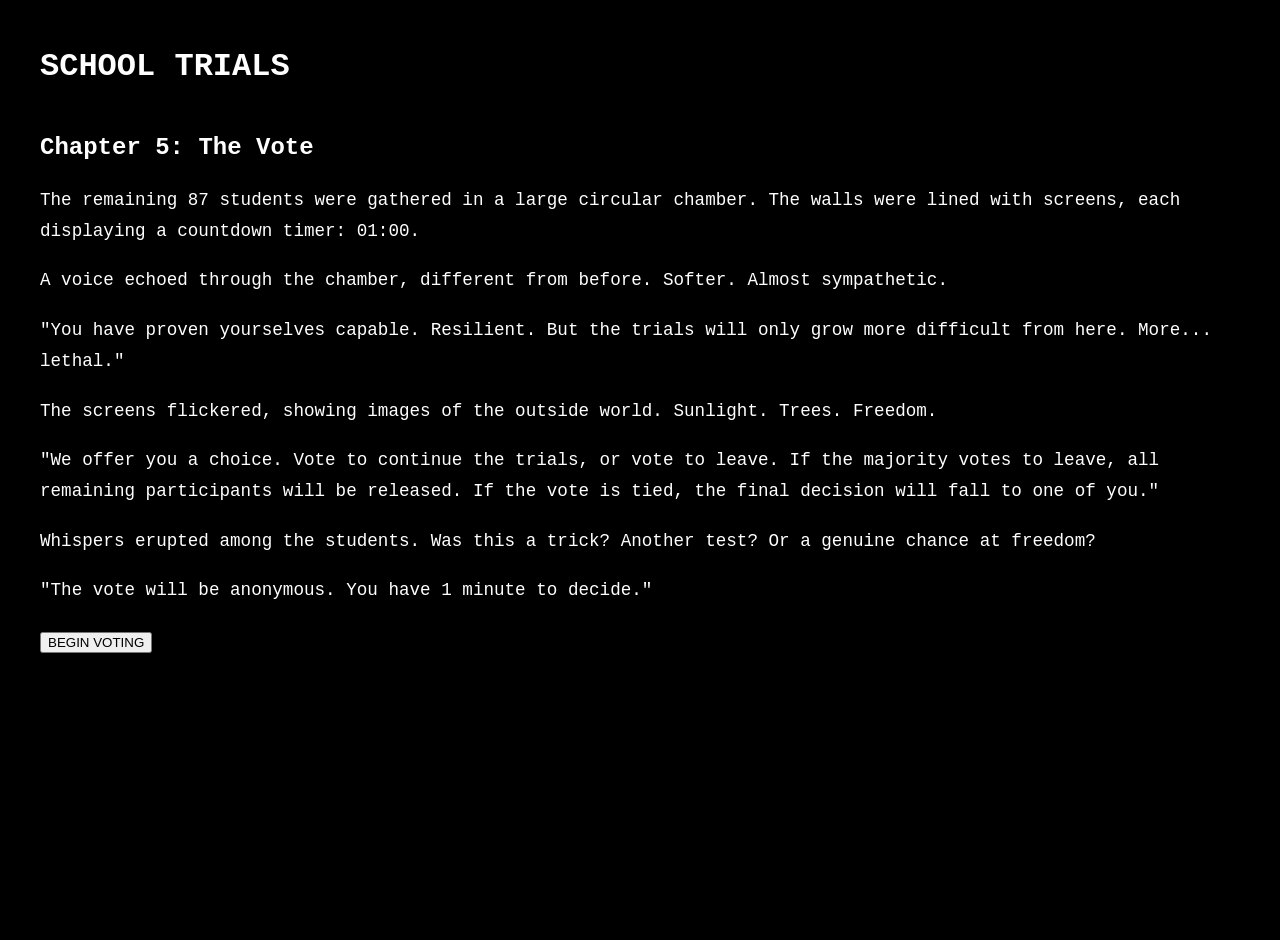
<file: chapterfive.html>
<!DOCTYPE html>
<html lang="en">
<head>
    <meta charset="UTF-8">
    <meta name="viewport" content="width=device-width, initial-scale=1.0">
    <title>School Trials - Chapter 5: The Vote</title>
    <link rel="stylesheet" href="styles.css">
    <style>
        .trial-container {
            max-width: 600px;
            margin: 0 auto;
            background-color: rgba(0, 0, 0, 0.7);
            padding: 20px;
            border-radius: 10px;
            box-shadow: 0 0 20px rgba(0, 128, 0, 0.5);
        }
        
        .vote-options {
            display: flex;
            justify-content: space-between;
            gap: 20px;
            margin-bottom: 30px;
        }
        
        .vote-option {
            flex: 1;
            padding: 20px;
            border-radius: 10px;
            text-align: center;
            cursor: pointer;
            transition: all 0.3s;
            border: 2px solid transparent;
        }
        
        .vote-option:hover {
            transform: translateY(-5px);
        }
        
        .vote-option.continue {
            background-color: rgba(34, 197, 94, 0.2);
        }
        
        .vote-option.continue:hover {
            background-color: rgba(34, 197, 94, 0.3);
        }
        
        .vote-option.leave {
            background-color: rgba(239, 68, 68, 0.2);
        }
        
        .vote-option.leave:hover {
            background-color: rgba(239, 68, 68, 0.3);
        }
        
        .vote-option.selected {
            border-color: white;
            box-shadow: 0 0 15px rgba(255, 255, 255, 0.3);
        }
        
        .vote-icon {
            font-size: 3rem;
            margin-bottom: 10px;
        }
        
        .vote-title {
            font-size: 1.2rem;
            font-weight: bold;
            margin-bottom: 10px;
        }
        
        .vote-description {
            font-size: 0.9rem;
            color: #ccc;
        }
        
        .vote-counts {
            display: flex;
            justify-content: space-between;
            margin-bottom: 15px;
        }
        
        .vote-count {
            display: flex;
            align-items: center;
            gap: 5px;
        }
        
        .vote-count-icon {
            width: 20px;
            height: 20px;
            border-radius: 50%;
            display: flex;
            align-items: center;
            justify-content: center;
            font-weight: bold;
        }
        
        .continue-icon {
            background-color: #22c55e;
            color: black;
        }
        
        .leave-icon {
            background-color: #ef4444;
            color: black;
        }
        
        .vote-visualization {
            height: 30px;
            background-color: #222;
            border-radius: 15px;
            overflow: hidden;
            margin-bottom: 20px;
            display: flex;
        }
        
        .vote-bar-continue {
            height: 100%;
            background-color: #22c55e;
            transition: width 0.5s;
        }
        
        .vote-bar-leave {
            height: 100%;
            background-color: #ef4444;
            transition: width 0.5s;
        }
        
        .timer {
            font-size: 1.5rem;
            text-align: right;
            margin-bottom: 10px;
            color: #22c55e;
        }
        
        .stats {
            display: flex;
            justify-content: space-between;
            margin-bottom: 15px;
        }
        
        .final-decision {
            display: none;
            position: fixed;
            top: 0;
            left: 0;
            right: 0;
            bottom: 0;
            background-color: rgba(0, 0, 0, 0.8);
            align-items: center;
            justify-content: center;
            z-index: 100;
        }
        
        .decision-box {
            background-color: #222;
            padding: 30px;
            border-radius: 10px;
            max-width: 500px;
            text-align: center;
        }
        
        .decision-title {
            font-size: 1.5rem;
            margin-bottom: 20px;
        }
        
        .decision-text {
            margin-bottom: 30px;
            color: #ccc;
        }
        
        .decision-buttons {
            display: flex;
            justify-content: center;
            gap: 20px;
        }
        
        .decision-btn {
            padding: 10px 20px;
            border-radius: 5px;
            cursor: pointer;
            font-weight: bold;
            border: none;
        }
        
        .continue-btn {
            background-color: #22c55e;
            color: black;
        }
        
        .leave-btn {
            background-color: #ef4444;
            color: black;
        }

        .vote-activity {
            position: absolute;
            top: 10px;
            right: 10px;
            background-color: rgba(0, 0, 0, 0.7);
            padding: 5px 10px;
            border-radius: 15px;
            font-size: 0.8rem;
            color: #aaa;
            animation: fadeOut 1.5s forwards;
            animation-delay: 1.5s;
        }

        @keyframes fadeOut {
            from { opacity: 1; }
            to { opacity: 0; }
        }

        .vote-activity-container {
            position: relative;
            height: 0;
        }
        
        .vote-activity-list {
            max-height: 150px;
            overflow-y: auto;
            margin-top: 10px;
            padding: 5px;
            background-color: rgba(0, 0, 0, 0.3);
            border-radius: 5px;
            font-size: 0.8rem;
        }
        
        .vote-activity-item {
            padding: 3px 0;
            border-bottom: 1px solid rgba(255, 255, 255, 0.1);
        }
        
        .vote-activity-item:last-child {
            border-bottom: none;
        }
        
        .continue-vote {
            color: #22c55e;
        }
        
        .leave-vote {
            color: #ef4444;
        }
    </style>
</head>
<body>
    <div class="container">
        <header>
            <h1>SCHOOL TRIALS</h1>
        </header>
        
        <main>
            <section id="story" class="story-section">
                <h2>Chapter 5: The Vote</h2>
                <div class="story-text">
                    <p>The remaining 87 students were gathered in a large circular chamber. The walls were lined with screens, each displaying a countdown timer: 01:00.</p>
                    <p>A voice echoed through the chamber, different from before. Softer. Almost sympathetic.</p>
                    <p>"You have proven yourselves capable. Resilient. But the trials will only grow more difficult from here. More... lethal."</p>
                    <p>The screens flickered, showing images of the outside world. Sunlight. Trees. Freedom.</p>
                    <p>"We offer you a choice. Vote to continue the trials, or vote to leave. If the majority votes to leave, all remaining participants will be released. If the vote is tied, the final decision will fall to one of you."</p>
                    <p>Whispers erupted among the students. Was this a trick? Another test? Or a genuine chance at freedom?</p>
                    <p>"The vote will be anonymous. You have 1 minute to decide."</p>
                </div>
                <button id="start-trial" class="action-button">BEGIN VOTING</button>
            </section>
            
            <section id="trial" class="trial-section hidden">
                <h2>THE VOTE</h2>
                <p class="instructions">The fate of all remaining students rests on this decision. Will you continue the trials or choose freedom?</p>
                
                <div class="trial-container">
                    <div class="stats">
                        <div class="vote-counts">
                            <div class="vote-count">
                                <div class="vote-count-icon continue-icon">✓</div>
                                <span id="continue-count">0</span>
                            </div>
                            <div class="vote-count">
                                <div class="vote-count-icon leave-icon">✗</div>
                                <span id="leave-count">0</span>
                            </div>
                        </div>
                        <span id="timer" class="timer">01:00</span>
                    </div>
                    
                    <div class="vote-options">
                        <div id="continue-option" class="vote-option continue">
                            <div class="vote-icon">✓</div>
                            <div class="vote-title">Continue Trials</div>
                            <div class="vote-description">Press forward with the trials to discover what lies at the end.</div>
                        </div>
                        
                        <div id="leave-option" class="vote-option leave">
                            <div class="vote-icon">✗</div>
                            <div class="vote-title">Leave Now</div>
                            <div class="vote-description">End the trials and return to the outside world.</div>
                        </div>
                    </div>
                    
                    <div id="vote-message" class="vote-message"></div>
                    
                    <div class="vote-visualization">
                        <div id="vote-bar-continue" class="vote-bar-continue" style="width: 0%"></div>
                        <div id="vote-bar-leave" class="vote-bar-leave" style="width: 0%"></div>
                    </div>
                    
                    <div class="stats">
                        <span>Votes Cast</span>
                        <span id="votes-cast">0/87</span>
                    </div>

                    <div id="vote-activity-container" class="vote-activity-container"></div>
                    
                    <div class="vote-activity-list" id="vote-activity-list">
                        <div class="vote-activity-item">Voting has begun...</div>
                    </div>
                </div>
            </section>
            
            <section id="results" class="results-section hidden">
                <h2>VOTE COMPLETE</h2>
                <p id="decision-text" class="decision-text">Decision: CONTINUE THE TRIALS</p>
                <p id="outcome-text">The trials will continue. The path to victory narrows further.</p>
                <button id="continue-btn" class="action-button">CONTINUE TO CHAPTER 6</button>
            </section>
            
            <div id="final-decision" class="final-decision">
                <div class="decision-box">
                    <h3 class="decision-title">The Vote Is Tied</h3>
                    <p class="decision-text">The vote is exactly tied. As a key participant, you must make the final decision for everyone.</p>
                    <div class="decision-buttons">
                        <button id="final-continue" class="decision-btn continue-btn">Continue Trials</button>
                        <button id="final-leave" class="decision-btn leave-btn">Leave Now</button>
                    </div>
                </div>
            </div>
        </main>
    </div>
    
    <script>
        let continueVotes = 0;
        let leaveVotes = 0;
        let playerVoted = false;
        let playerVote = null;
        let timeLeft = 60; // 1 minute in seconds
        let timerInterval;
        let votingComplete = false;
        let totalVoters = 87;
        let voteHistory = [];
        let voteActivityTimeout = null;
        
        // Student names for vote activity
        const studentNames = [
            "Aiko", "Takashi", "Yumi", "Haruki", "Mei", "Kaito", "Sakura", "Riku", 
            "Hina", "Yuki", "Sora", "Ren", "Akira", "Yui", "Haruto", "Misaki", 
            "Kazuki", "Nanami", "Sota", "Ayaka", "Daiki", "Rina", "Kenta", "Momoka",
            "Hayato", "Yuna", "Ryota", "Aoi", "Hiroki", "Koharu", "Tsubasa", "Mio",
            "Yamato", "Hinata", "Ryusei", "Yuka", "Koki", "Miyu", "Shota", "Nana",
            "Keita", "Shiori", "Yusuke", "Ayumi", "Naoki", "Hana", "Tatsuya", "Risa",
            "Kosuke", "Miku", "Daisuke", "Aya", "Takumi", "Natsuki", "Shun", "Kana",
            "Yuya", "Reina", "Kazuya", "Mayu", "Kouki", "Akane", "Tomoya", "Sayaka",
            "Ryosuke", "Haruna", "Shohei", "Mizuki", "Kenta", "Eri", "Naoto", "Moe",
            "Takuya", "Ayano", "Yuto", "Chihiro", "Wataru", "Rika", "Kenji", "Asuka",
            "Masaki", "Yui", "Kota", "Miki", "Yuuki", "Nozomi"
        ];
        
        // DOM elements
        const storySection = document.getElementById('story');
        const trialSection = document.getElementById('trial');
        const resultsSection = document.getElementById('results');
        const startTrialBtn = document.getElementById('start-trial');
        const continueOption = document.getElementById('continue-option');
        const leaveOption = document.getElementById('leave-option');
        const continueCount = document.getElementById('continue-count');
        const leaveCount = document.getElementById('leave-count');
        const voteBarContinue = document.getElementById('vote-bar-continue');
        const voteBarLeave = document.getElementById('vote-bar-leave');
        const votesCast = document.getElementById('votes-cast');
        const timerElement = document.getElementById('timer');
        const voteMessage = document.getElementById('vote-message');
        const finalDecision = document.getElementById('final-decision');
        const finalContinue = document.getElementById('final-continue');
        const finalLeave = document.getElementById('final-leave');
        const decisionText = document.getElementById('decision-text');
        const outcomeText = document.getElementById('outcome-text');
        const continueBtn = document.getElementById('continue-btn');
        const voteActivityContainer = document.getElementById('vote-activity-container');
        const voteActivityList = document.getElementById('vote-activity-list');
        
        // Start voting
        startTrialBtn.addEventListener('click', function() {
            storySection.classList.add('hidden');
            trialSection.classList.remove('hidden');
            startVoting();
        });
        
        // Start voting
        function startVoting() {
            // Generate random voting pattern
            generateVoteHistory();
            
            // Set up vote options
            continueOption.addEventListener('click', () => castVote('continue'));
            leaveOption.addEventListener('click', () => castVote('leave'));
            
            // Start timer
            timerInterval = setInterval(function() {
                timeLeft--;
                updateTimer();
                
                // Process scheduled votes
                processScheduledVotes();
                
                if (timeLeft <= 0) {
                    clearInterval(timerInterval);
                    finishVoting();
                }
            }, 1000);
            
            // Set up final decision buttons
            finalContinue.addEventListener('click', () => makeDecision('continue'));
            finalLeave.addEventListener('click', () => makeDecision('leave'));
        }
        
        // Generate vote history
        function generateVoteHistory() {
            voteHistory = [];
            const remainingVoters = totalVoters - 1; // Excluding player
            
            // Determine if we'll have a tie
            const willHaveTie = Math.random() > 0.5;
            
            let continueVotersCount, leaveVotersCount;
            
            if (willHaveTie) {
                // If we'll have a tie, make sure the votes are equal
                if (remainingVoters % 2 === 0) {
                    continueVotersCount = remainingVoters / 2;
                    leaveVotersCount = remainingVoters / 2;
                } else {
                    continueVotersCount = Math.floor(remainingVoters / 2);
                    leaveVotersCount = Math.ceil(remainingVoters / 2);
                }
            } else {
                // If no tie, create a clear winner
                const continuePercentage = Math.random() * 0.4 + 0.3; // Between 30% and 70%
                continueVotersCount = Math.floor(remainingVoters * continuePercentage);
                leaveVotersCount = remainingVoters - continueVotersCount;
            }
            
            // Create vote events spread throughout the time - much faster now
            // Distribute votes across the 60 seconds
            const usedTimePoints = new Set();
            
            // Helper function to get a random time point that hasn't been used
            function getRandomTimePoint() {
                let timePoint;
                do {
                    timePoint = Math.floor(Math.random() * 55) + 2; // Between 2s and 57s
                } while (usedTimePoints.has(timePoint));
                usedTimePoints.add(timePoint);
                return timePoint;
            }
            
            // Create batches of votes to make it more dynamic
            const batchSize = 3; // Number of votes per second
            const numBatches = Math.ceil((continueVotersCount + leaveVotersCount) / batchSize);
            
            let continueVotersLeft = continueVotersCount;
            let leaveVotersLeft = leaveVotersCount;
            
            for (let i = 0; i < numBatches; i++) {
                const timePoint = getRandomTimePoint();
                
                // Determine how many votes in this batch
                const batchVotes = Math.min(batchSize, continueVotersLeft + leaveVotersLeft);
                
                for (let j = 0; j < batchVotes; j++) {
                    // Determine if this vote is continue or leave
                    let vote;
                    if (continueVotersLeft === 0) {
                        vote = 'leave';
                        leaveVotersLeft--;
                    } else if (leaveVotersLeft === 0) {
                        vote = 'continue';
                        continueVotersLeft--;
                    } else {
                        // Randomly choose based on remaining proportions
                        const continueProb = continueVotersLeft / (continueVotersLeft + leaveVotersLeft);
                        vote = Math.random() < continueProb ? 'continue' : 'leave';
                        
                        if (vote === 'continue') {
                            continueVotersLeft--;
                        } else {
                            leaveVotersLeft--;
                        }
                    }
                    
                    // Add a small delay within the same second for each vote in the batch
                    const microDelay = j * 0.2; // Small fraction of a second
                    
                    voteHistory.push({
                        time: timePoint + microDelay,
                        vote: vote,
                        student: studentNames[Math.floor(Math.random() * studentNames.length)]
                    });
                }
            }
            
            // Sort by time
            voteHistory.sort((a, b) => a.time - b.time);
        }
        
        // Process scheduled votes
        function processScheduledVotes() {
            const currentTime = 60 - timeLeft;
            
            // Get votes that should happen at this time
            // We use a small tolerance to account for floating point time values
            const currentVotes = voteHistory.filter(v => {
                return v.time >= currentTime - 0.2 && v.time < currentTime + 0.8;
            });
            
            if (currentVotes.length > 0) {
                currentVotes.forEach(vote => {
                    if (vote.vote === 'continue') {
                        continueVotes++;
                    } else {
                        leaveVotes++;
                    }
                    
                    // Show vote activity
                    showVoteActivity(vote.student, vote.vote);
                    
                    updateVoteCounts();
                });
            }
        }
        
        // Show vote activity
        function showVoteActivity(student, vote) {
            // Add to floating notifications
            const voteActivity = document.createElement('div');
            voteActivity.className = 'vote-activity';
            voteActivity.textContent = `${student} voted to ${vote === 'continue' ? 'continue' : 'leave'}`;
            voteActivityContainer.appendChild(voteActivity);
            
            // Remove after animation completes
            setTimeout(() => {
                voteActivity.remove();
            }, 3000);
            
            // Add to activity list
            const voteItem = document.createElement('div');
            voteItem.className = `vote-activity-item ${vote}-vote`;
            voteItem.textContent = `${student} voted to ${vote === 'continue' ? 'continue' : 'leave'}`;
            voteActivityList.appendChild(voteItem);
            
            // Scroll to bottom
            voteActivityList.scrollTop = voteActivityList.scrollHeight;
            
            // Keep only the last 20 items
            while (voteActivityList.children.length > 20) {
                voteActivityList.removeChild(voteActivityList.firstChild);
            }
        }
        
        // Cast vote
        function castVote(vote) {
            if (playerVoted || votingComplete) return;
            
            playerVoted = true;
            playerVote = vote;
            
            if (vote === 'continue') {
                continueOption.classList.add('selected');
                continueVotes++;
            } else {
                leaveOption.classList.add('selected');
                leaveVotes++;
            }
            
            updateVoteCounts();
            voteMessage.textContent = 'Your vote has been cast. Waiting for others to finish voting...';
            voteMessage.style.color = '#22c55e';
            
            // Show your vote activity
            showVoteActivity('You', vote);
            
            // If time is almost up, finish voting
            if (timeLeft < 5) {
                finishVoting();
            }
        }
        
        // Update vote counts
        function updateVoteCounts() {
            continueCount.textContent = continueVotes;
            leaveCount.textContent = leaveVotes;
            
            const totalVotes = continueVotes + leaveVotes;
            votesCast.textContent = `${totalVotes}/${totalVoters}`;
            
            // Update visualization
            const continuePercentage = (continueVotes / totalVoters) * 100;
            const leavePercentage = (leaveVotes / totalVoters) * 100;
            
            voteBarContinue.style.width = `${continuePercentage}%`;
            voteBarLeave.style.width = `${leavePercentage}%`;
        }
        
        // Format time as MM:SS
        function formatTime(seconds) {
            const minutes = Math.floor(seconds / 60);
            const secs = seconds % 60;
            return `${minutes.toString().padStart(2, '0')}:${secs.toString().padStart(2, '0')}`;
        }
        
        // Update timer
        function updateTimer() {
            timerElement.textContent = formatTime(timeLeft);
            
            // Change color when time is running low
            if (timeLeft <= 10) {
                timerElement.style.color = '#ef4444';
            } else {
                timerElement.style.color = '#22c55e';
            }
        }
        
        // Finish voting
        function finishVoting() {
            votingComplete = true;
            clearInterval(timerInterval);
            
            // Check if tied
            if (continueVotes === leaveVotes) {
                // Show final decision dialog
                finalDecision.style.display = 'flex';
            } else if (!playerVoted) {
                // If player hasn't voted, force them to vote
                finalDecision.querySelector('.decision-title').textContent = "Time's Up";
                finalDecision.querySelector('.decision-text').textContent = 
                    "You haven't cast your vote yet. As time has run out, your decision will determine the outcome.";
                finalDecision.style.display = 'flex';
            } else {
                // Determine outcome
                const finalDecision = continueVotes > leaveVotes ? 'continue' : 'leave';
                showResults(finalDecision);
            }
        }
        
        // Make final decision
        function makeDecision(decision) {
            finalDecision.style.display = 'none';
            showResults(decision);
        }
        
        // Show results
        function showResults(decision) {
            trialSection.classList.add('hidden');
            resultsSection.classList.remove('hidden');
            
            if (decision === 'continue') {
                decisionText.textContent = 'Decision: CONTINUE THE TRIALS';
                outcomeText.textContent = 'The trials will continue. The path to victory narrows further.';
                continueBtn.textContent = 'CONTINUE TO CHAPTER 6';
                continueBtn.onclick = function() {
                    window.location.href = 'chaptersix.html';
                };
            } else {
                decisionText.textContent = 'Decision: LEAVE THE FACILITY';
                outcomeText.textContent = "You've chosen to leave. But will the organizers honor their promise?";
                continueBtn.textContent = 'PROCEED TO ENDING';
                continueBtn.onclick = function() {
                    window.location.href = 'specialfailure.html';
                };
            }
        }

        // For testing/demo purposes - speed up the timer even more
        document.addEventListener('keydown', function(e) {
            if (e.key === 'f' && e.ctrlKey) {
                timeLeft = Math.min(timeLeft, 5);
                updateTimer();
            }
        });
    </script>
</body>
</html>
</file>
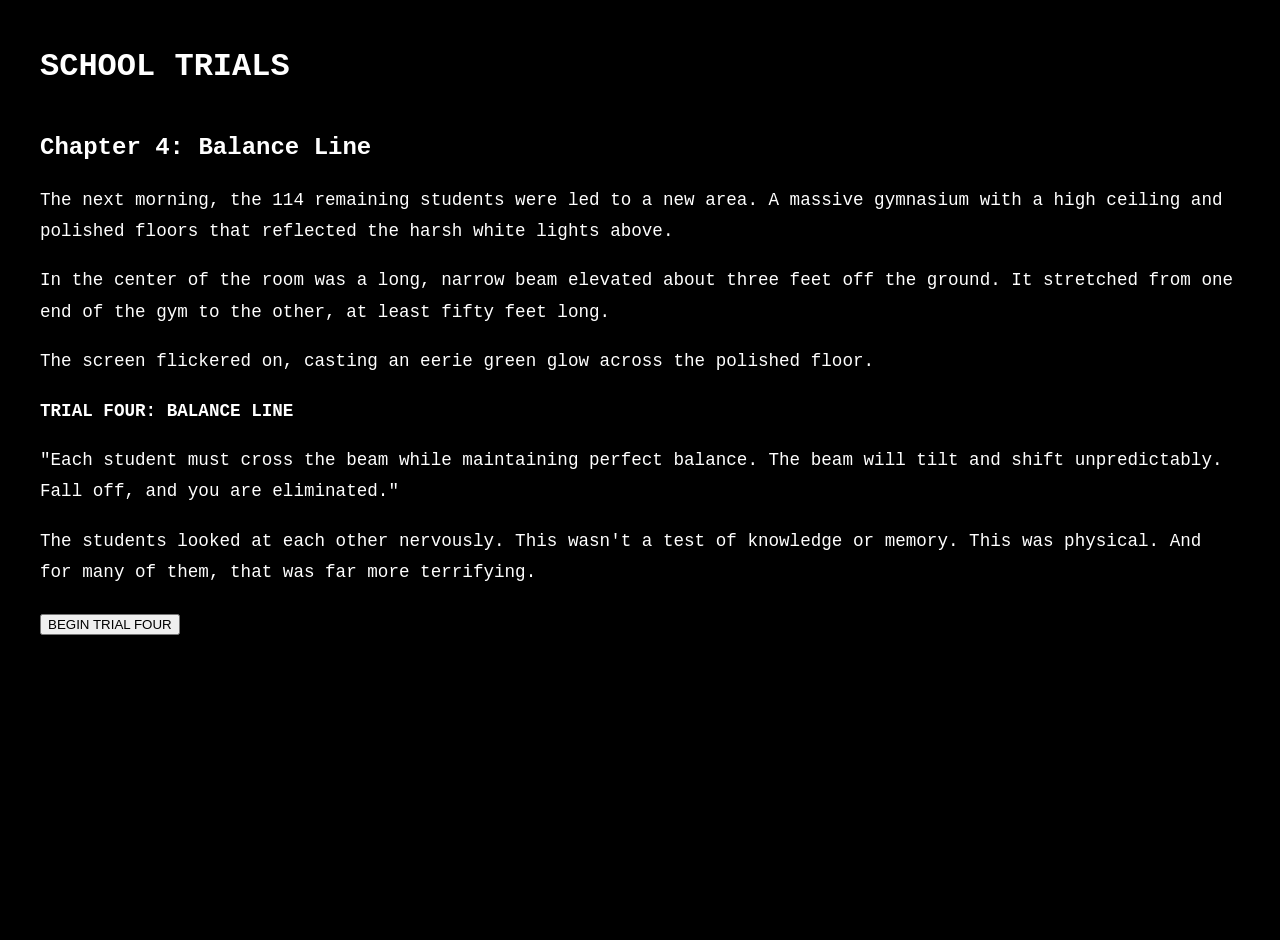
<file: chapterfour.html>
<!DOCTYPE html>
<html lang="en">
<head>
    <meta charset="UTF-8">
    <meta name="viewport" content="width=device-width, initial-scale=1.0">
    <title>School Trials - Chapter 4: Balance Line</title>
    <link rel="stylesheet" href="styles.css">
    <style>
        .trial-container {
            max-width: 600px;
            margin: 0 auto;
            background-color: rgba(0, 0, 0, 0.7);
            padding: 20px;
            border-radius: 10px;
            box-shadow: 0 0 20px rgba(0, 128, 0, 0.5);
        }
        
        .balance-game {
            height: 300px;
            background-color: #111;
            border-radius: 10px;
            margin-bottom: 20px;
            position: relative;
            overflow: hidden;
            border: 1px solid #22c55e;
        }
        
        .balance-beam {
            position: absolute;
            left: 0;
            right: 0;
            height: 10px;
            background-color: #555;
            top: 60%;
            transform-origin: center;
            transition: transform 0.3s;
        }
        
        .player {
            position: absolute;
            width: 30px;
            height: 50px;
            bottom: calc(40% + 10px);
            left: calc(50% - 15px);
            transition: left 0.3s, transform 0.3s;
        }
        
        .player-body {
            width: 100%;
            height: 70%;
            background-color: #22c55e;
            border-radius: 50% 50% 0 0;
            position: relative;
        }
        
        .player-head {
            width: 20px;
            height: 20px;
            background-color: #ddd;
            border-radius: 50%;
            position: absolute;
            top: -15px;
            left: 5px;
        }
        
        .player-arms {
            width: 40px;
            height: 5px;
            background-color: #22c55e;
            position: absolute;
            top: 10px;
            left: -5px;
        }
        
        .progress-bar {
            height: 8px;
            background-color: #333;
            border-radius: 4px;
            overflow: hidden;
            margin-top: 5px;
        }
        
        .progress-fill {
            height: 100%;
            background-color: #22c55e;
            width: 0%;
            transition: width 0.5s;
        }
        
        .balance-meter {
            margin-bottom: 15px;
        }
        
        .controls {
            display: flex;
            justify-content: center;
            gap: 20px;
            margin-bottom: 15px;
        }
        
        .control-btn {
            width: 60px;
            height: 60px;
            background-color: #333;
            border: none;
            border-radius: 50%;
            color: white;
            font-size: 24px;
            cursor: pointer;
            display: flex;
            align-items: center;
            justify-content: center;
        }
        
        .control-btn:hover {
            background-color: #444;
        }
        
        .control-btn:active {
            background-color: #22c55e;
        }
        
        .timer {
            font-size: 1.5rem;
            text-align: right;
            margin-bottom: 10px;
            color: #22c55e;
        }
        
        .stats {
            display: flex;
            justify-content: space-between;
            margin-bottom: 15px;
        }
        
        .instructions {
            text-align: center;
            margin-top: 15px;
            color: #aaa;
            font-size: 0.9rem;
        }
    </style>
</head>
<body>
    <div class="container">
        <header>
            <h1>SCHOOL TRIALS</h1>
        </header>
        
        <main>
            <section id="story" class="story-section">
                <h2>Chapter 4: Balance Line</h2>
                <div class="story-text">
                    <p>The next morning, the 114 remaining students were led to a new area. A massive gymnasium with a high ceiling and polished floors that reflected the harsh white lights above.</p>
                    <p>In the center of the room was a long, narrow beam elevated about three feet off the ground. It stretched from one end of the gym to the other, at least fifty feet long.</p>
                    <p>The screen flickered on, casting an eerie green glow across the polished floor.</p>
                    <p><strong>TRIAL FOUR: BALANCE LINE</strong></p>
                    <p>"Each student must cross the beam while maintaining perfect balance. The beam will tilt and shift unpredictably. Fall off, and you are eliminated."</p>
                    <p>The students looked at each other nervously. This wasn't a test of knowledge or memory. This was physical. And for many of them, that was far more terrifying.</p>
                </div>
                <button id="start-trial" class="action-button">BEGIN TRIAL FOUR</button>
            </section>
            
            <section id="trial" class="trial-section hidden">
                <h2>TRIAL FOUR: BALANCE LINE</h2>
                <p class="instructions">Cross the balance beam without falling off. Use the arrow keys to maintain your balance as the beam shifts unpredictably.</p>
                
                <div class="trial-container">
                    <div class="stats">
                        <span id="progress-text">Progress: 0%</span>
                        <span id="timer" class="timer">60</span>
                    </div>
                    
                    <div class="balance-meter">
                        <div class="stats">
                            <span>Balance</span>
                            <span id="balance-percentage">50%</span>
                        </div>
                        <div class="progress-bar">
                            <div id="balance-fill" class="progress-fill" style="width: 50%"></div>
                        </div>
                    </div>
                    
                    <div class="balance-game">
                        <div id="balance-beam" class="balance-beam"></div>
                        <div id="player" class="player">
                            <div class="player-body">
                                <div class="player-head"></div>
                                <div class="player-arms"></div>
                            </div>
                        </div>
                    </div>
                    
                    <div class="controls">
                        <button id="left-btn" class="control-btn">←</button>
                        <button id="right-btn" class="control-btn">→</button>
                    </div>
                    
                    <div class="progress">
                        <div class="stats">
                            <span>Progress</span>
                            <span id="progress-counter">0%</span>
                        </div>
                        <div class="progress-bar">
                            <div id="progress-fill" class="progress-fill"></div>
                        </div>
                    </div>
                    
                    <p class="instructions">Use the left and right arrow keys (or buttons) to maintain your balance.</p>
                </div>
            </section>
            
            <section id="results" class="results-section hidden">
                <h2>TRIAL COMPLETE</h2>
                <p class="survivors-count">87 Remain</p>
                <p>From 114 to 87. The trials grow more challenging.</p>
                <button id="continue-btn" class="action-button">CONTINUE TO CHAPTER 5</button>
            </section>
            
            <section id="game-over" class="game-over-section hidden">
                <h2>YOU FELL</h2>
                <p>You lost your balance and fell from the beam.</p>
                <button onclick="window.location.href='failure.html'" class="action-button">CONTINUE</button>
            </section>
        </main>
    </div>
    
    <script>
        let position = 50; // Player position (0-100)
        let balance = 50; // Balance level (0-100)
        let progress = 0; // Progress across beam (0-100)
        let beamTilt = 0; // Current tilt of the beam (-10 to 10)
        let timeLeft = 60; // 60 seconds to complete
        let difficulty = 1; // Increases as you progress
        let gameOver = false;
        let gameInterval;
        let timerInterval;
        
        // DOM elements
        const storySection = document.getElementById('story');
        const trialSection = document.getElementById('trial');
        const resultsSection = document.getElementById('results');
        const gameOverSection = document.getElementById('game-over');
        const startTrialBtn = document.getElementById('start-trial');
        const balanceBeam = document.getElementById('balance-beam');
        const player = document.getElementById('player');
        const balanceFill = document.getElementById('balance-fill');
        const balancePercentage = document.getElementById('balance-percentage');
        const progressFill = document.getElementById('progress-fill');
        const progressCounter = document.getElementById('progress-counter');
        const progressText = document.getElementById('progress-text');
        const timerElement = document.getElementById('timer');
        const leftBtn = document.getElementById('left-btn');
        const rightBtn = document.getElementById('right-btn');
        const continueBtn = document.getElementById('continue-btn');
        
        // Start trial
        startTrialBtn.addEventListener('click', function() {
            storySection.classList.add('hidden');
            trialSection.classList.remove('hidden');
            startGame();
        });
        
        // Start game
        function startGame() {
            // Set up keyboard controls
            document.addEventListener('keydown', handleKeyDown);
            
            // Set up button controls
            leftBtn.addEventListener('mousedown', () => movePlayer('left'));
            rightBtn.addEventListener('mousedown', () => movePlayer('right'));
            
            // Start game loop
            gameInterval = setInterval(updateGame, 100);
            
            // Start timer
            timerInterval = setInterval(function() {
                timeLeft--;
                timerElement.textContent = timeLeft;
                
                if (timeLeft <= 0) {
                    clearInterval(timerInterval);
                    endGame(false);
                }
                
                // Change color when time is running low
                if (timeLeft <= 10) {
                    timerElement.style.color = '#ef4444';
                } else {
                    timerElement.style.color = '#22c55e';
                }
            }, 1000);
        }
        
        // Handle key press
        function handleKeyDown(e) {
            if (gameOver) return;
            
            if (e.key === 'ArrowLeft') {
                movePlayer('left');
            } else if (e.key === 'ArrowRight') {
                movePlayer('right');
            }
        }
        
        // Move player
        function movePlayer(direction) {
            if (gameOver) return;
            
            if (direction === 'left') {
                position = Math.max(0, position - 3);
            } else if (direction === 'right') {
                position = Math.min(100, position + 3);
            }
            
            updatePlayerPosition();
        }
        
        // Update player position
        function updatePlayerPosition() {
            player.style.left = `calc(${position}% - 15px)`;
        }
        
        // Update game state
        function updateGame() {
            if (gameOver) return;
            
            // Random beam tilt changes
            const tiltChange = (Math.random() - 0.5) * difficulty;
            beamTilt = Math.max(-10, Math.min(10, beamTilt + tiltChange));
            balanceBeam.style.transform = `rotate(${beamTilt}deg)`;
            
            // Calculate balance based on position and beam tilt
            const idealPosition = 50 - beamTilt * 2; // The "sweet spot" changes with beam tilt
            const positionDiff = Math.abs(position - idealPosition);
            balance = Math.max(0, 100 - positionDiff * 2);
            
            // Update balance display
            balanceFill.style.width = `${balance}%`;
            balancePercentage.textContent = `${Math.floor(balance)}%`;
            
            // Change balance color based on value
            if (balance <= 30) {
                balanceFill.style.backgroundColor = '#ef4444';
            } else if (balance <= 60) {
                balanceFill.style.backgroundColor = '#eab308';
            } else {
                balanceFill.style.backgroundColor = '#22c55e';
            }
            
            // Update player rotation to match beam
            player.style.transform = `rotate(${beamTilt}deg)`;
            
            // Progress increases if balance is good
            if (balance > 60) {
                progress = Math.min(100, progress + 0.5);
                updateProgress();
            }
            
            // Fall if balance is too low
            if (balance < 20) {
                endGame(false);
            }
            
            // Increase difficulty as you progress
            if (progress > 25 && difficulty < 1.5) difficulty = 1.5;
            if (progress > 50 && difficulty < 2) difficulty = 2;
            if (progress > 75 && difficulty < 2.5) difficulty = 2.5;
            
            // Win if you reach the end
            if (progress >= 100) {
                endGame(true);
            }
        }
        
        // Update progress display
        function updateProgress() {
            progressFill.style.width = `${progress}%`;
            progressCounter.textContent = `${Math.floor(progress)}%`;
            progressText.textContent = `Progress: ${Math.floor(progress)}%`;
        }
        
        // End game
        function endGame(success) {
            gameOver = true;
            clearInterval(gameInterval);
            clearInterval(timerInterval);
            document.removeEventListener('keydown', handleKeyDown);
            
            setTimeout(function() {
                trialSection.classList.add('hidden');
                
                if (success) {
                    resultsSection.classList.remove('hidden');
                } else {
                    gameOverSection.classList.remove('hidden');
                }
            }, 1000);
        }
        
        // Continue to next chapter
        continueBtn.addEventListener('click', function() {
            window.location.href = 'chapterfive.html';
        });
    </script>
</body>
</html>
</file>
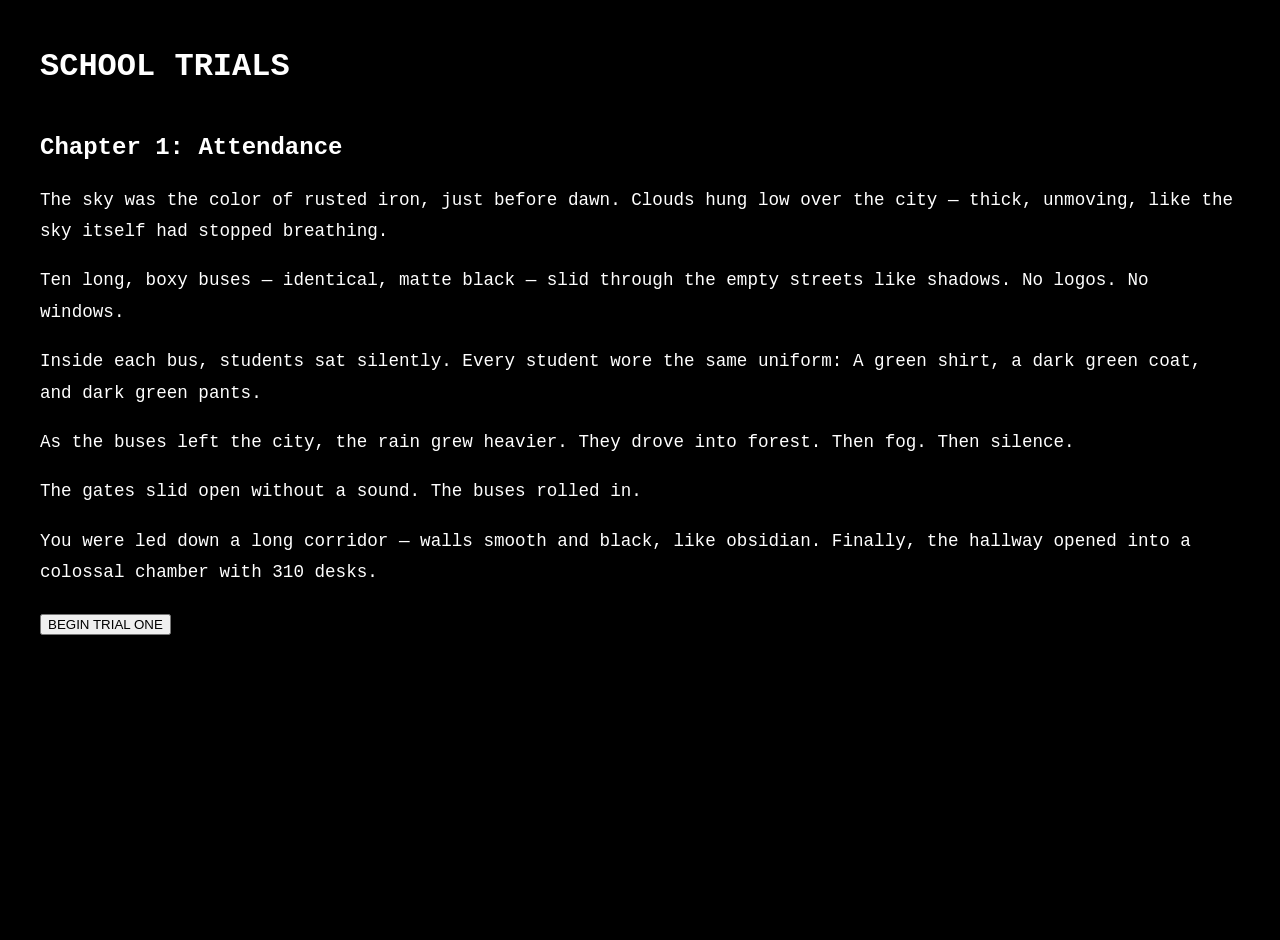
<file: chapterone.html>
<!DOCTYPE html>
<html lang="en">
<head>
    <meta charset="UTF-8">
    <meta name="viewport" content="width=device-width, initial-scale=1.0">
    <title>School Trials - Chapter 1: Jot Thought Blitz</title>
    <link rel="stylesheet" href="styles.css">
    <style>
        .trial-container {
            max-width: 600px;
            margin: 0 auto;
            background-color: rgba(0, 0, 0, 0.7);
            padding: 20px;
            border-radius: 10px;
            box-shadow: 0 0 20px rgba(0, 128, 0, 0.5);
        }
        
        .prompt {
            font-size: 1.2rem;
            margin-bottom: 20px;
            color: #22c55e;
        }
        
        .answer-input {
            display: flex;
            margin-bottom: 10px;
        }
        
        .answer-input span {
            background-color: #22c55e;
            color: black;
            width: 30px;
            height: 30px;
            display: flex;
            align-items: center;
            justify-content: center;
            border-radius: 50%;
            margin-right: 10px;
        }
        
        .answer-input input {
            flex: 1;
            padding: 8px;
            background-color: rgba(0, 0, 0, 0.5);
            border: 1px solid #22c55e;
            color: white;
            border-radius: 5px;
        }
        
        .timer {
            font-size: 1.5rem;
            text-align: center;
            margin-bottom: 20px;
            color: #22c55e;
        }
        
        .progress {
            display: flex;
            justify-content: space-between;
            margin-bottom: 10px;
        }
        
        .submit-btn {
            background-color: #22c55e;
            color: black;
            border: none;
            padding: 10px 20px;
            border-radius: 5px;
            cursor: pointer;
            font-weight: bold;
            margin-top: 10px;
            width: 100%;
        }
        
        .submit-btn:hover {
            background-color: #16a34a;
        }
    </style>
</head>
<body>
    <div class="container">
        <header>
            <h1>SCHOOL TRIALS</h1>
        </header>
        
        <main>
            <section id="story" class="story-section">
                <h2>Chapter 1: Attendance</h2>
                <div class="story-text">
                    <p>The sky was the color of rusted iron, just before dawn. Clouds hung low over the city — thick, unmoving, like the sky itself had stopped breathing.</p>
                    <p>Ten long, boxy buses — identical, matte black — slid through the empty streets like shadows. No logos. No windows.</p>
                    <p>Inside each bus, students sat silently. Every student wore the same uniform: A green shirt, a dark green coat, and dark green pants.</p>
                    <p>As the buses left the city, the rain grew heavier. They drove into forest. Then fog. Then silence.</p>
                    <p>The gates slid open without a sound. The buses rolled in.</p>
                    <p>You were led down a long corridor — walls smooth and black, like obsidian. Finally, the hallway opened into a colossal chamber with 310 desks.</p>
                </div>
                <button id="start-trial" class="action-button">BEGIN TRIAL ONE</button>
            </section>
            
            <section id="trial" class="trial-section hidden">
                <h2>TRIAL ONE: JOT THOUGHT BLITZ</h2>
                <p class="instructions">You will be given 1 minute to write three valid answers to each prompt. Invalid, blank, or duplicate entries will result in elimination.</p>
                
                <div class="trial-container">
                    <div class="progress">
                        <span id="prompt-counter">Prompt 1 of 10</span>
                        <span id="timer" class="timer">60</span>
                    </div>
                    
                    <div id="prompt" class="prompt">Name three fruits that are red.</div>
                    
                    <div class="answers">
                        <div class="answer-input">
                            <span>1</span>
                            <input type="text" id="answer1" placeholder="Type your answer...">
                        </div>
                        <div class="answer-input">
                            <span>2</span>
                            <input type="text" id="answer2" placeholder="Type your answer...">
                        </div>
                        <div class="answer-input">
                            <span>3</span>
                            <input type="text" id="answer3" placeholder="Type your answer...">
                        </div>
                    </div>
                    
                    <button id="submit-answers" class="submit-btn">SUBMIT</button>
                </div>
            </section>
            
            <section id="results" class="results-section hidden">
                <h2>TRIAL COMPLETE</h2>
                <p class="survivors-count">184 Remain</p>
                <p>From 310 to 184. Nearly half are gone.</p>
                <button id="continue-btn" class="action-button">CONTINUE TO CHAPTER 2</button>
            </section>
            
            <section id="game-over" class="game-over-section hidden">
                <h2>ELIMINATED</h2>
                <p>Your answers were invalid or incomplete.</p>
                <button onclick="window.location.href='failure.html'" class="action-button">CONTINUE</button>
            </section>
        </main>
    </div>
    
    <script>
        // Trial prompts
        const prompts = [
            { id: 1, text: "Name three fruits that are red." },
            { id: 2, text: "Name three animals that can swim." },
            { id: 3, text: "Name three items in a pencil case." },
            { id: 4, text: "Name three shapes with corners." },
            { id: 5, text: "Name three things found in a park." },
            { id: 6, text: "Name three body parts you have two of." },
            { id: 7, text: "Name three school subjects." },
            { id: 8, text: "Name three things that can fly." },
            { id: 9, text: "Name three vegetables that grow underground." },
            { id: 10, text: "Name three things that are cold." }
        ];
        
        // Valid answers for each prompt
        const validAnswers = {
            1: ["apple", "cherry", "strawberry", "watermelon", "pomegranate", "raspberry", "tomato", "cranberry", "red grapes"],
            2: ["fish", "dolphin", "crocodile", "shark", "whale", "turtle", "frog", "seal", "penguin", "otter"],
            3: ["pen", "pencil", "eraser", "sharpener", "ruler", "compass", "highlighter", "marker", "scissors"],
            4: ["square", "triangle", "rectangle", "pentagon", "hexagon", "octagon", "cube", "pyramid", "diamond"],
            5: ["tree", "bench", "slide", "swing", "fountain", "statue", "path", "flower", "grass", "pond"],
            6: ["eyes", "ears", "hands", "feet", "legs", "arms", "eyebrows", "lungs", "kidneys", "nostrils"],
            7: ["math", "english", "science", "history", "geography", "art", "music", "pe", "physics", "chemistry"],
            8: ["bird", "airplane", "kite", "butterfly", "bee", "bat", "helicopter", "rocket", "drone", "balloon"],
            9: ["carrot", "potato", "onion", "garlic", "radish", "turnip", "beetroot", "ginger", "yam", "sweet potato"],
            10: ["ice", "snow", "freezer", "fridge", "winter", "antarctica", "ice cream", "popsicle", "cold water", "air conditioner"]
        };
        
        let currentPrompt = 0;
        let timeLeft = 60;
        let timerInterval;
        
        // DOM elements
        const storySection = document.getElementById('story');
        const trialSection = document.getElementById('trial');
        const resultsSection = document.getElementById('results');
        const gameOverSection = document.getElementById('game-over');
        const startTrialBtn = document.getElementById('start-trial');
        const promptElement = document.getElementById('prompt');
        const promptCounter = document.getElementById('prompt-counter');
        const timerElement = document.getElementById('timer');
        const answer1Input = document.getElementById('answer1');
        const answer2Input = document.getElementById('answer2');
        const answer3Input = document.getElementById('answer3');
        const submitBtn = document.getElementById('submit-answers');
        const continueBtn = document.getElementById('continue-btn');
        
        // Start trial
        startTrialBtn.addEventListener('click', function() {
            storySection.classList.add('hidden');
            trialSection.classList.remove('hidden');
            startTimer();
            loadPrompt();
        });
        
        // Load prompt
        function loadPrompt() {
            if (currentPrompt >= prompts.length) {
                completeTrial(true);
                return;
            }
            
            const prompt = prompts[currentPrompt];
            promptElement.textContent = prompt.text;
            promptCounter.textContent = `Prompt ${currentPrompt + 1} of ${prompts.length}`;
            
            // Clear inputs
            answer1Input.value = '';
            answer2Input.value = '';
            answer3Input.value = '';
            
            // Focus on first input
            answer1Input.focus();
            
            // Reset timer
            timeLeft = 60;
            timerElement.textContent = timeLeft;
        }
        
        // Start timer
        function startTimer() {
            timerInterval = setInterval(function() {
                timeLeft--;
                timerElement.textContent = timeLeft;
                
                if (timeLeft <= 0) {
                    clearInterval(timerInterval);
                    validateAnswers();
                }
                
                // Change color when time is running low
                if (timeLeft <= 10) {
                    timerElement.style.color = '#ef4444';
                } else {
                    timerElement.style.color = '#22c55e';
                }
            }, 1000);
        }
        
        // Submit answers
        submitBtn.addEventListener('click', validateAnswers);
        
        // Validate answers
        function validateAnswers() {
            clearInterval(timerInterval);
            
            const answers = [
                answer1Input.value.trim().toLowerCase(),
                answer2Input.value.trim().toLowerCase(),
                answer3Input.value.trim().toLowerCase()
            ];
            
            // Check if all answers are provided
            if (answers.some(answer => answer === '')) {
                completeTrial(false);
                return;
            }
            
            // Check for duplicates
            const uniqueAnswers = new Set(answers);
            if (uniqueAnswers.size !== 3) {
                completeTrial(false);
                return;
            }
            
            // Check if answers are valid
            const promptId = prompts[currentPrompt].id;
            const valid = answers.every(answer => 
                validAnswers[promptId].includes(answer)
            );
            
            if (!valid) {
                completeTrial(false);
                return;
            }
            
            // Move to next prompt
            currentPrompt++;
            
            if (currentPrompt >= prompts.length) {
                completeTrial(true);
            } else {
                loadPrompt();
                startTimer();
            }
        }
        
        // Complete trial
        function completeTrial(success) {
            clearInterval(timerInterval);
            trialSection.classList.add('hidden');
            
            if (success) {
                resultsSection.classList.remove('hidden');
            } else {
                gameOverSection.classList.remove('hidden');
            }
        }
        
        // Continue to next chapter
        continueBtn.addEventListener('click', function() {
            window.location.href = 'chaptertwo.html';
        });
        
        // Handle Enter key for inputs
        answer1Input.addEventListener('keypress', function(e) {
            if (e.key === 'Enter') {
                answer2Input.focus();
            }
        });
        
        answer2Input.addEventListener('keypress', function(e) {
            if (e.key === 'Enter') {
                answer3Input.focus();
            }
        });
        
        answer3Input.addEventListener('keypress', function(e) {
            if (e.key === 'Enter') {
                validateAnswers();
            }
        });
    </script>
</body>
</html>
</file>
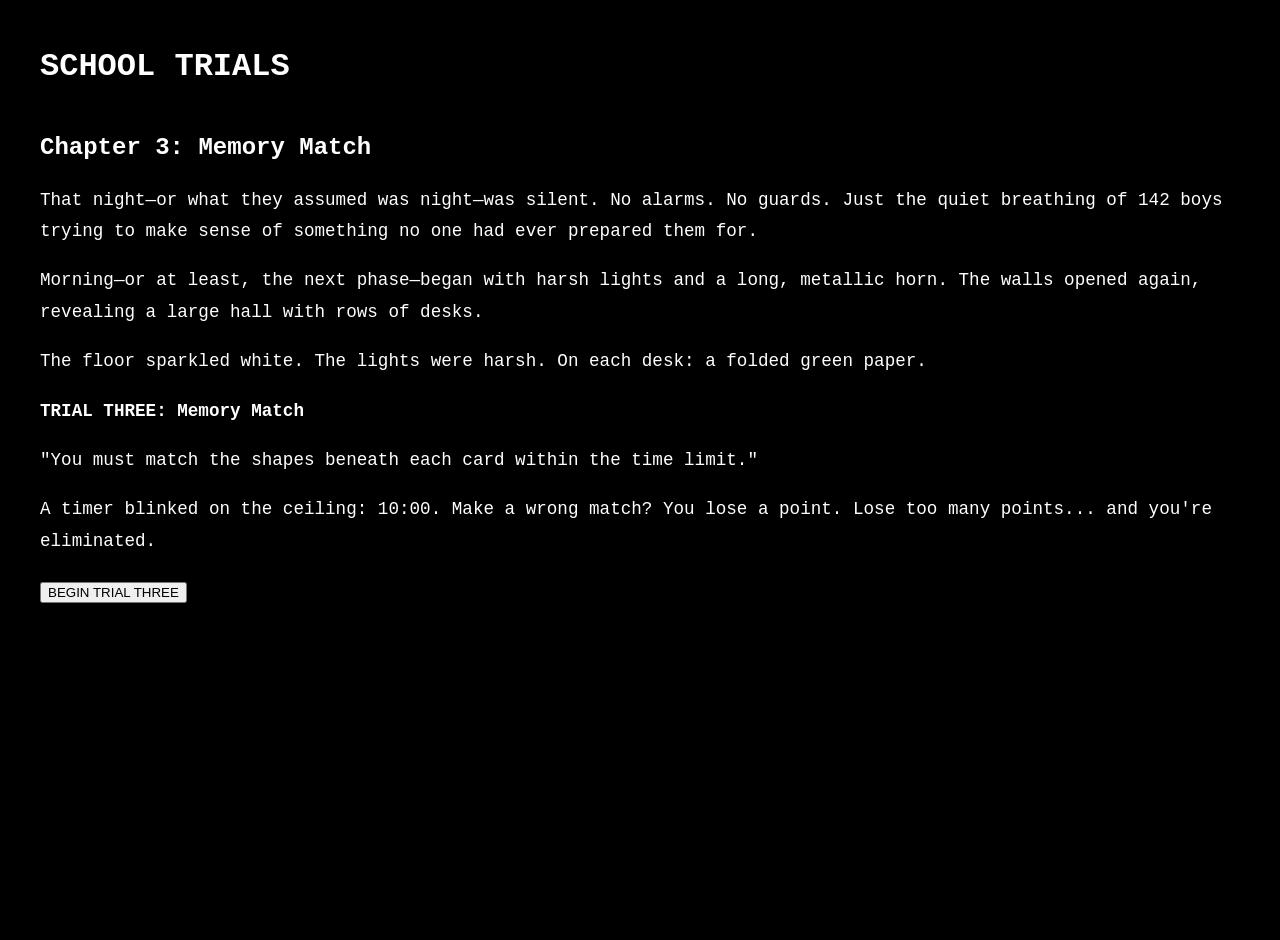
<file: chapterthree.html>
<!DOCTYPE html>
<html lang="en">
<head>
    <meta charset="UTF-8">
    <meta name="viewport" content="width=device-width, initial-scale=1.0">
    <title>School Trials - Chapter 3: Memory Match</title>
    <link rel="stylesheet" href="styles.css">
    <style>
        .trial-container {
            max-width: 600px;
            margin: 0 auto;
            background-color: rgba(0, 0, 0, 0.7);
            padding: 20px;
            border-radius: 10px;
            box-shadow: 0 0 20px rgba(0, 128, 0, 0.5);
        }
        
        .memory-grid {
            display: grid;
            grid-template-columns: repeat(4, 1fr);
            gap: 10px;
            margin-bottom: 20px;
        }
        
        .memory-card {
            aspect-ratio: 1;
            background-color: #22c55e;
            border-radius: 5px;
            display: flex;
            align-items: center;
            justify-content: center;
            cursor: pointer;
            transition: transform 0.3s, background-color 0.3s;
            transform-style: preserve-3d;
        }
        
        .memory-card.flipped {
            transform: rotateY(180deg);
            background-color: #1e3a8a;
        }
        
        .memory-card.matched {
            background-color: #4ade80;
            opacity: 0.7;
            cursor: default;
        }
        
        .card-content {
            display: none;
            font-size: 2rem;
            color: white;
            transform: rotateY(180deg);
        }
        
        .memory-card.flipped .card-content {
            display: block;
        }
        
        .timer {
            font-size: 1.5rem;
            text-align: right;
            margin-bottom: 10px;
            color: #22c55e;
        }
        
        .stats {
            display: flex;
            justify-content: space-between;
            margin-bottom: 15px;
        }
        
        .progress-bar {
            height: 8px;
            background-color: #333;
            border-radius: 4px;
            overflow: hidden;
            margin-top: 5px;
        }
        
        .progress-fill {
            height: 100%;
            background-color: #22c55e;
            width: 0%;
            transition: width 0.5s;
        }
    </style>
</head>
<body>
    <div class="container">
        <header>
            <h1>SCHOOL TRIALS</h1>
        </header>
        
        <main>
            <section id="story" class="story-section">
                <h2>Chapter 3: Memory Match</h2>
                <div class="story-text">
                    <p>That night—or what they assumed was night—was silent. No alarms. No guards. Just the quiet breathing of 142 boys trying to make sense of something no one had ever prepared them for.</p>
                    <p>Morning—or at least, the next phase—began with harsh lights and a long, metallic horn. The walls opened again, revealing a large hall with rows of desks.</p>
                    <p>The floor sparkled white. The lights were harsh. On each desk: a folded green paper.</p>
                    <p><strong>TRIAL THREE: Memory Match</strong></p>
                    <p>"You must match the shapes beneath each card within the time limit."</p>
                    <p>A timer blinked on the ceiling: 10:00. Make a wrong match? You lose a point. Lose too many points... and you're eliminated.</p>
                </div>
                <button id="start-trial" class="action-button">BEGIN TRIAL THREE</button>
            </section>
            
            <section id="trial" class="trial-section hidden">
                <h2>TRIAL THREE: MEMORY MATCH</h2>
                <p class="instructions">Match the pairs of cards before time runs out. Each wrong match costs you a point. If you lose too many points, you'll be eliminated.</p>
                
                <div class="trial-container">
                    <div class="stats">
                        <span id="points">Points: 10</span>
                        <span id="timer" class="timer">10:00</span>
                    </div>
                    
                    <div id="memory-grid" class="memory-grid">
                        <!-- Cards will be generated here -->
                    </div>
                    
                    <div class="progress">
                        <div class="stats">
                            <span>Matched Pairs</span>
                            <span id="pairs-counter">0/4</span>
                        </div>
                        <div class="progress-bar">
                            <div id="progress-fill" class="progress-fill"></div>
                        </div>
                    </div>
                </div>
            </section>
            
            <section id="results" class="results-section hidden">
                <h2>TRIAL COMPLETE</h2>
                <p class="survivors-count">114 Remain</p>
                <p>From 142 to 114. The numbers continue to dwindle.</p>
                <button id="continue-btn" class="action-button">CONTINUE TO CHAPTER 4</button>
            </section>
            
            <section id="game-over" class="game-over-section hidden">
                <h2>ELIMINATED</h2>
                <p id="elimination-reason">You've lost all your points.</p>
                <button onclick="window.location.href='failure.html'" class="action-button">CONTINUE</button>
            </section>
        </main>
    </div>
    
    <script>
        // Card symbols
        const symbols = ['♠', '♥', '♦', '♣', '★', '✿', '✚', '⚡'];
        
        let cards = [];
        let flippedCards = [];
        let matchedPairs = 0;
        let points = 10;
        let timeLeft = 600; // 10 minutes in seconds
        let timerInterval;
        
        // DOM elements
        const storySection = document.getElementById('story');
        const trialSection = document.getElementById('trial');
        const resultsSection = document.getElementById('results');
        const gameOverSection = document.getElementById('game-over');
        const startTrialBtn = document.getElementById('start-trial');
        const memoryGrid = document.getElementById('memory-grid');
        const pointsElement = document.getElementById('points');
        const timerElement = document.getElementById('timer');
        const pairsCounter = document.getElementById('pairs-counter');
        const progressFill = document.getElementById('progress-fill');
        const eliminationReason = document.getElementById('elimination-reason');
        const continueBtn = document.getElementById('continue-btn');
        
        // Start trial
        startTrialBtn.addEventListener('click', function() {
            storySection.classList.add('hidden');
            trialSection.classList.remove('hidden');
            initializeGame();
            startTimer();
        });
        
        // Initialize game
        function initializeGame() {
            // Create pairs of cards
            const selectedSymbols = symbols.slice(0, 4); // Use 4 symbols (8 cards total)
            cards = [...selectedSymbols, ...selectedSymbols];
            
            // Shuffle cards
            cards.sort(() => Math.random() - 0.5);
            
            // Create card elements
            memoryGrid.innerHTML = '';
            cards.forEach((symbol, index) => {
                const card = document.createElement('div');
                card.className = 'memory-card';
                card.dataset.index = index;
                card.dataset.symbol = symbol;
                
                const cardContent = document.createElement('div');
                cardContent.className = 'card-content';
                cardContent.textContent = symbol;
                
                card.appendChild(cardContent);
                card.addEventListener('click', flipCard);
                
                memoryGrid.appendChild(card);
            });
            
            // Update counters
            updateCounters();
        }
        
        // Flip card
        function flipCard() {
            // If already flipped or matched, or two cards already flipped, do nothing
            if (this.classList.contains('flipped') || 
                this.classList.contains('matched') || 
                flippedCards.length >= 2) {
                return;
            }
            
            // Flip the card
            this.classList.add('flipped');
            flippedCards.push(this);
            
            // If two cards are flipped, check for a match
            if (flippedCards.length === 2) {
                setTimeout(checkForMatch, 1000);
            }
        }
        
        // Check for match
        function checkForMatch() {
            const [card1, card2] = flippedCards;
            
            if (card1.dataset.symbol === card2.dataset.symbol) {
                // Match found
                card1.classList.add('matched');
                card2.classList.add('matched');
                matchedPairs++;
                
                // Check if all pairs are matched
                if (matchedPairs === 4) {
                    completeTrial(true);
                }
            } else {
                // No match
                card1.classList.remove('flipped');
                card2.classList.remove('flipped');
                
                // Lose a point
                points--;
                
                // Check if out of points
                if (points <= 0) {
                    completeTrial(false);
                }
            }
            
            // Clear flipped cards
            flippedCards = [];
            
            // Update counters
            updateCounters();
        }
        
        // Update counters
        function updateCounters() {
            pointsElement.textContent = `Points: ${points}`;
            pairsCounter.textContent = `${matchedPairs}/4`;
            progressFill.style.width = `${(matchedPairs / 4) * 100}%`;
            
            // Change points color based on value
            if (points <= 3) {
                pointsElement.style.color = '#ef4444';
            } else {
                pointsElement.style.color = '#22c55e';
            }
        }
        
        // Format time as MM:SS
        function formatTime(seconds) {
            const minutes = Math.floor(seconds / 60);
            const secs = seconds % 60;
            return `${minutes.toString().padStart(2, '0')}:${secs.toString().padStart(2, '0')}`;
        }
        
        // Start timer
        function startTimer() {
            timerInterval = setInterval(function() {
                timeLeft--;
                timerElement.textContent = formatTime(timeLeft);
                
                if (timeLeft <= 0) {
                    clearInterval(timerInterval);
                    eliminationReason.textContent = "Time has run out.";
                    completeTrial(false);
                }
                
                // Change color when time is running low
                if (timeLeft <= 60) {
                    timerElement.style.color = '#ef4444';
                } else {
                    timerElement.style.color = '#22c55e';
                }
            }, 1000);
        }
        
        // Complete trial
        function completeTrial(success) {
            clearInterval(timerInterval);
            trialSection.classList.add('hidden');
            
            if (success) {
                resultsSection.classList.remove('hidden');
            } else {
                gameOverSection.classList.remove('hidden');
            }
        }
        
        // Continue to next chapter
        continueBtn.addEventListener('click', function() {
            window.location.href = 'chapterfour.html';
        });
    </script>
</body>
</html>
</file>
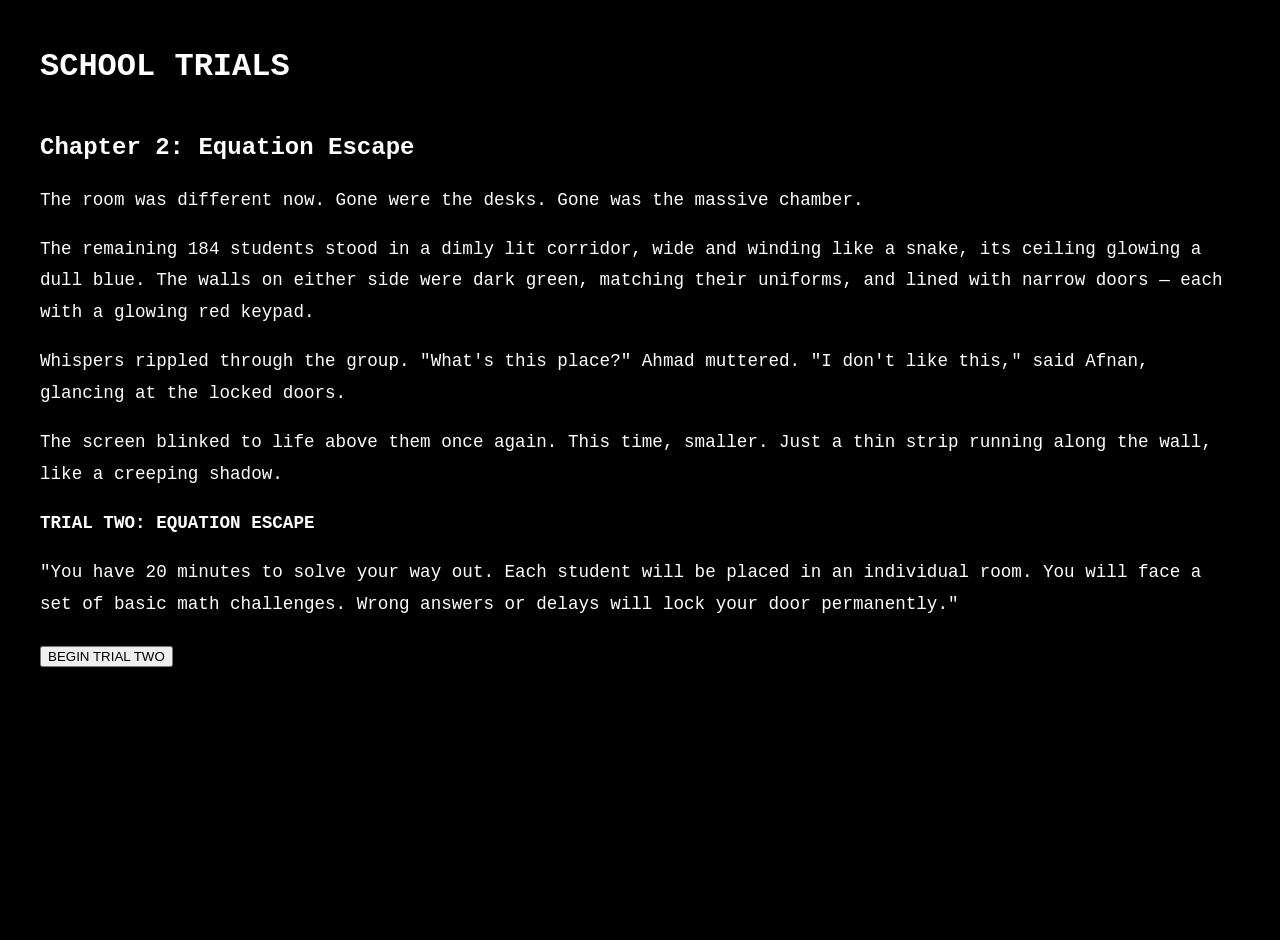
<file: chaptertwo.html>
<!DOCTYPE html>
<html lang="en">
<head>
    <meta charset="UTF-8">
    <meta name="viewport" content="width=device-width, initial-scale=1.0">
    <title>School Trials - Chapter 2: Equation Escape</title>
    <link rel="stylesheet" href="styles.css">
    <style>
        .trial-container {
            max-width: 600px;
            margin: 0 auto;
            background-color: rgba(0, 0, 0, 0.7);
            padding: 20px;
            border-radius: 10px;
            box-shadow: 0 0 20px rgba(0, 128, 0, 0.5);
        }
        
        .room-visualization {
            height: 200px;
            background-color: #111;
            border-radius: 10px;
            margin-bottom: 20px;
            position: relative;
            overflow: hidden;
            border: 1px solid #22c55e;
        }
        
        .door {
            position: absolute;
            right: 0;
            top: 0;
            bottom: 0;
            width: 20px;
            background-color: #444;
            border-left: 1px solid #666;
        }
        
        .door-handle {
            position: absolute;
            left: 5px;
            top: 50%;
            width: 5px;
            height: 10px;
            background-color: #777;
            border-radius: 2px;
        }
        
        .keypad {
            position: absolute;
            right: 30px;
            top: 50%;
            transform: translateY(-50%);
            width: 40px;
            height: 60px;
            background-color: #333;
            border: 1px solid #666;
            border-radius: 5px;
            padding: 2px;
        }
        
        .keypad-screen {
            width: 100%;
            height: 15px;
            margin-bottom: 5px;
            background-color: #ef4444;
            border-radius: 3px;
        }
        
        .keypad-buttons {
            display: grid;
            grid-template-columns: repeat(3, 1fr);
            gap: 2px;
        }
        
        .keypad-button {
            width: 10px;
            height: 10px;
            background-color: #555;
            border-radius: 2px;
        }
        
        .problem-screen {
            position: absolute;
            left: 20px;
            top: 20px;
            width: 120px;
            height: 80px;
            background-color: #333;
            border: 1px solid #666;
            border-radius: 5px;
            padding: 5px;
            font-size: 10px;
            color: #22c55e;
        }
        
        .unlock-progress {
            position: absolute;
            bottom: 20px;
            left: 20px;
            right: 50px;
            height: 10px;
            background-color: #333;
            border: 1px solid #666;
            border-radius: 10px;
            overflow: hidden;
        }
        
        .unlock-bar {
            height: 100%;
            width: 0%;
            background-color: #22c55e;
            transition: width 0.5s;
        }
        
        .math-problem {
            background-color: #222;
            padding: 15px;
            border-radius: 8px;
            margin-bottom: 15px;
            font-size: 1.2rem;
            color: white;
        }
        
        .answer-input {
            display: flex;
            margin-bottom: 15px;
        }
        
        .answer-input input {
            flex: 1;
            padding: 10px;
            background-color: rgba(0, 0, 0, 0.5);
            border: 1px solid #22c55e;
            color: white;
            border-radius: 5px;
            margin-right: 10px;
        }
        
        .submit-btn {
            background-color: #22c55e;
            color: black;
            border: none;
            padding: 10px 20px;
            border-radius: 5px;
            cursor: pointer;
            font-weight: bold;
        }
        
        .timer {
            font-size: 1.5rem;
            text-align: right;
            margin-bottom: 10px;
            color: #22c55e;
        }
        
        .progress-info {
            display: flex;
            justify-content: space-between;
            margin-bottom: 10px;
        }
        
        .door-progress {
            margin-top: 15px;
        }
        
        .progress-bar {
            height: 8px;
            background-color: #333;
            border-radius: 4px;
            overflow: hidden;
            margin-top: 5px;
        }
        
        .progress-fill {
            height: 100%;
            background-color: #22c55e;
            width: 0%;
            transition: width 0.5s;
        }
    </style>
</head>
<body>
    <div class="container">
        <header>
            <h1>SCHOOL TRIALS</h1>
        </header>
        
        <main>
            <section id="story" class="story-section">
                <h2>Chapter 2: Equation Escape</h2>
                <div class="story-text">
                    <p>The room was different now. Gone were the desks. Gone was the massive chamber.</p>
                    <p>The remaining 184 students stood in a dimly lit corridor, wide and winding like a snake, its ceiling glowing a dull blue. The walls on either side were dark green, matching their uniforms, and lined with narrow doors — each with a glowing red keypad.</p>
                    <p>Whispers rippled through the group. "What's this place?" Ahmad muttered. "I don't like this," said Afnan, glancing at the locked doors.</p>
                    <p>The screen blinked to life above them once again. This time, smaller. Just a thin strip running along the wall, like a creeping shadow.</p>
                    <p><strong>TRIAL TWO: EQUATION ESCAPE</strong></p>
                    <p>"You have 20 minutes to solve your way out. Each student will be placed in an individual room. You will face a set of basic math challenges. Wrong answers or delays will lock your door permanently."</p>
                </div>
                <button id="start-trial" class="action-button">BEGIN TRIAL TWO</button>
            </section>
            
            <section id="trial" class="trial-section hidden">
                <h2>TRIAL TWO: EQUATION ESCAPE</h2>
                <p class="instructions">You have 20 minutes to solve a series of math problems. Each correct answer brings you closer to unlocking the door. Wrong answers will delay your escape.</p>
                
                <div class="trial-container">
                    <div class="progress-info">
                        <span id="problem-counter">Problem 1 of 10</span>
                        <span id="timer" class="timer">20:00</span>
                    </div>
                    
                    <div class="room-visualization">
                        <div class="door">
                            <div class="door-handle"></div>
                        </div>
                        <div class="keypad">
                            <div id="keypad-screen" class="keypad-screen"></div>
                            <div class="keypad-buttons">
                                <div class="keypad-button"></div>
                                <div class="keypad-button"></div>
                                <div class="keypad-button"></div>
                                <div class="keypad-button"></div>
                                <div class="keypad-button"></div>
                                <div class="keypad-button"></div>
                                <div class="keypad-button"></div>
                                <div class="keypad-button"></div>
                                <div class="keypad-button"></div>
                            </div>
                        </div>
                        <div class="problem-screen">
                            <div>PROBLEM <span id="problem-number">1</span>/10</div>
                        </div>
                        <div class="unlock-progress">
                            <div id="unlock-bar" class="unlock-bar"></div>
                        </div>
                    </div>
                    
                    <div id="math-problem" class="math-problem">What is 56 + 19?</div>
                    
                    <div class="answer-input">
                        <input type="text" id="answer" placeholder="Enter your answer...">
                        <button id="submit-answer" class="submit-btn">SUBMIT</button>
                    </div>
                    
                    <div id="feedback" class="feedback"></div>
                    
                    <div class="door-progress">
                        <div class="progress-info">
                            <span>Door Lock</span>
                            <span id="unlock-percentage">0% Unlocked</span>
                        </div>
                        <div class="progress-bar">
                            <div id="progress-fill" class="progress-fill"></div>
                        </div>
                    </div>
                </div>
            </section>
            
            <section id="results" class="results-section hidden">
                <h2>TRIAL COMPLETE</h2>
                <p class="survivors-count">142 Remain</p>
                <p>From 184 to 142. Another 42 students eliminated.</p>
                <button id="continue-btn" class="action-button">CONTINUE TO CHAPTER 3</button>
            </section>
            
            <section id="game-over" class="game-over-section hidden">
                <h2>DOOR LOCKED PERMANENTLY</h2>
                <p>You have been trapped in the room.</p>
                <button onclick="window.location.href='failure.html'" class="action-button">CONTINUE</button>
            </section>
        </main>
    </div>
    
    <script>
        // Math problems
        const mathProblems = [
            { id: 1, question: "What is 56 + 19?", answer: "75" },
            { id: 2, question: "What is the perimeter of a rectangle with length 6 and breadth 3?", answer: "18" },
            { id: 3, question: "72 ÷ 8 = ?", answer: "9" },
            { id: 4, question: "Area of square with side 5?", answer: "25" },
            { id: 5, question: "What is 34 + 18?", answer: "52" },
            { id: 6, question: "100 - 47 = ?", answer: "53" },
            { id: 7, question: "Multiply 7 by 6.", answer: "42" },
            { id: 8, question: "What is 45 + 38?", answer: "83" },
            { id: 9, question: "Area of rectangle: length 8, breadth 7.", answer: "56" },
            { id: 10, question: "What is 12 × 5?", answer: "60" }
        ];
        
        let currentProblem = 0;
        let timeLeft = 1200; // 20 minutes in seconds
        let timerInterval;
        let wrongAttempts = 0;
        let unlockProgress = 0;
        
        // DOM elements
        const storySection = document.getElementById('story');
        const trialSection = document.getElementById('trial');
        const resultsSection = document.getElementById('results');
        const gameOverSection = document.getElementById('game-over');
        const startTrialBtn = document.getElementById('start-trial');
        const problemCounter = document.getElementById('problem-counter');
        const problemNumber = document.getElementById('problem-number');
        const timerElement = document.getElementById('timer');
        const mathProblemElement = document.getElementById('math-problem');
        const answerInput = document.getElementById('answer');
        const submitBtn = document.getElementById('submit-answer');
        const feedbackElement = document.getElementById('feedback');
        const unlockBar = document.getElementById('unlock-bar');
        const progressFill = document.getElementById('progress-fill');
        const unlockPercentage = document.getElementById('unlock-percentage');
        const keypadScreen = document.getElementById('keypad-screen');
        const continueBtn = document.getElementById('continue-btn');
        
        // Start trial
        startTrialBtn.addEventListener('click', function() {
            storySection.classList.add('hidden');
            trialSection.classList.remove('hidden');
            startTimer();
            loadProblem();
        });
        
        // Load problem
        function loadProblem() {
            if (currentProblem >= mathProblems.length) {
                completeTrial(true);
                return;
            }
            
            const problem = mathProblems[currentProblem];
            mathProblemElement.textContent = problem.question;
            problemCounter.textContent = `Problem ${currentProblem + 1} of ${mathProblems.length}`;
            problemNumber.textContent = currentProblem + 1;
            
            // Clear input and feedback
            answerInput.value = '';
            feedbackElement.textContent = '';
            feedbackElement.className = 'feedback';
            
            // Focus on input
            answerInput.focus();
        }
        
        // Format time as MM:SS
        function formatTime(seconds) {
            const minutes = Math.floor(seconds / 60);
            const secs = seconds % 60;
            return `${minutes.toString().padStart(2, '0')}:${secs.toString().padStart(2, '0')}`;
        }
        
        // Start timer
        function startTimer() {
            timerInterval = setInterval(function() {
                timeLeft--;
                timerElement.textContent = formatTime(timeLeft);
                
                if (timeLeft <= 0) {
                    clearInterval(timerInterval);
                    completeTrial(false);
                }
                
                // Change color when time is running low
                if (timeLeft <= 60) {
                    timerElement.style.color = '#ef4444';
                } else {
                    timerElement.style.color = '#22c55e';
                }
            }, 1000);
        }
        
        // Submit answer
        submitBtn.addEventListener('click', checkAnswer);
        
        // Check answer
        function checkAnswer() {
            const answer = answerInput.value.trim();
            
            if (answer === '') {
                return;
            }
            
            const problem = mathProblems[currentProblem];
            
            if (answer === problem.answer) {
                // Correct answer
                feedbackElement.textContent = 'Correct!';
                feedbackElement.className = 'feedback success';
                
                // Increase unlock progress
                unlockProgress += 10;
                updateUnlockProgress();
                
                // Move to next problem
                currentProblem++;
                
                setTimeout(function() {
                    if (currentProblem >= mathProblems.length) {
                        completeTrial(true);
                    } else {
                        loadProblem();
                    }
                }, 1000);
            } else {
                // Wrong answer
                wrongAttempts++;
                feedbackElement.textContent = `Wrong answer. You have ${3 - wrongAttempts} attempts remaining.`;
                feedbackElement.className = 'feedback error';
                
                if (wrongAttempts >= 3) {
                    completeTrial(false);
                }
            }
        }
        
        // Update unlock progress
        function updateUnlockProgress() {
            unlockBar.style.width = `${unlockProgress}%`;
            progressFill.style.width = `${unlockProgress}%`;
            unlockPercentage.textContent = `${unlockProgress}% Unlocked`;
            
            // Update keypad screen color
            if (unlockProgress >= 100) {
                keypadScreen.style.backgroundColor = '#22c55e';
            }
        }
        
        // Complete trial
        function completeTrial(success) {
            clearInterval(timerInterval);
            trialSection.classList.add('hidden');
            
            if (success) {
                resultsSection.classList.remove('hidden');
            } else {
                gameOverSection.classList.remove('hidden');
            }
        }
        
        // Continue to next chapter
        continueBtn.addEventListener('click', function() {
            window.location.href = 'chapterthree.html';
        });
        
        // Handle Enter key for input
        answerInput.addEventListener('keypress', function(e) {
            if (e.key === 'Enter') {
                checkAnswer();
            }
        });
    </script>
</body>
</html>
</file>
<file: styles.css>
/* Base styles */
body {
    background-color: #000;
    color: #fff;
    font-family: 'Courier New', monospace;
    margin: 0;
    padding: 0;
    line-height: 1.6;
    overflow-x: hidden;
}

.container {
    max-width: 1200px;
    margin: 0 auto;
    padding: 20px;
    min-height: 100vh;
    display: flex;
    flex-direction: column;
}

/* Typography */
h1, h2, h3, h4, h5, h6 {
    font-weight: bold;
    margin-bottom: 1rem;
}

.game-title {
    font-size: 3rem;
    text-align: center;
    margin-bottom: 2rem;
    text-transform: uppercase;
    letter-spacing: 0.5rem;
    position: relative;
    color: #f00;
    text-shadow: 0 0 10px rgba(255, 0, 0, 0.7);
}

.story-text {
    font-size: 1.1rem;
    margin-bottom: 1.5rem;
    line-height: 1.8;
}

/* Glitch effect */
.glitch-text {
    position: relative;
    animation: glitch 1s infinite;
    text-shadow: 2px 2px 0 rgba(255, 0, 0, 0.7);
}

@keyframes glitch {
    0% {
        text-shadow: 2px 0 0 rgba(255, 0, 0, 0.7), -2px 0 0 rgba(0, 255, 255, 0.7);
    }
    25% {
        text-shadow: -2px 0 0 rgba(255, 0, 0, 0.7), 2px 0 0 rgba(0, 255, 255, 0.7);
    }
    50% {
        text-shadow: 2px 2px 0 rgba(255, 0, 0, 0.7), -2px -2px 0 rgba(0, 255, 255, 0.7);
    }
    75% {
        text-shadow: -2px -2px 0 rgba(255, 0, 0, 0.7), 2px 2px 0 rgba(0, 255, 255, 0.7);
    }
    100% {
        text-shadow: 2px 0 0 rgba(255, 0, 0, 0.7), -2px 0 0 rgba(0, 255, 255, 0.7);
    }
}

/* Screen flicker effect */
.screen-flicker {
    animation: flicker 8s infinite;
}

@keyframes flicker {
    0% { opacity: 1; }
    1% { opacity: 0.8; }
    2% { opacity: 1; }
    5% { opacity: 0.9; }
    10% { opacity: 1; }
    15% { opacity: 0.9; }
    20% { opacity: 1; }
    50% { opacity: 1; }
    51% { opacity: 0.7; }
    52% { opacity: 1; }
    85% { opacity: 1; }
    86% { opacity: 0.8; }
    87% { opacity: 1; }
    100% { opacity: 1; }
}

/* VHS effect */
.vhs-effect {
    position: relative;
    overflow: hidden;
}

.static-lines {
    position: absolute;
    top: 0;
    left: 0;
    width: 100%;
    height: 100%;
    pointer-events: none;
    z-index: 1;
}

.scan-line {
    position: absolute;
    left: 0;
    width: 100%;
    height: 1px;
    background-color: rgba(255, 255, 255, 0.1);
    z-index: 2;
}

.vhs-effect.glitch {
    animation: vhs-glitch 0.2s;
}

@keyframes vhs-glitch {
    0% { transform: translateX(0); }
    25% { transform: translateX(-5px); }
    50% { transform: translateX(5px); }
    75% { transform: translateX(-2px); }
    100% { transform: translateX(0); }
}

/* Buttons */
.game-btn {
    background-color: #900;
    color: #fff;
    border: none;
    padding: 12px 24px;
    font-size: 1.2rem;
    cursor: pointer;
    transition: all 0.3s ease;
    text-transform: uppercase;
    letter-spacing: 2px;
    font-family: 'Courier New', monospace;
    position: relative;
    overflow: hidden;
}

.game-btn:hover {
    background-color: #c00;
    box-shadow: 0 0 15px rgba(255, 0, 0, 0.5);
}

.game-btn:before {
    content: '';
    position: absolute;
    top: 0;
    left: -100%;
    width: 100%;
    height: 100%;
    background: linear-gradient(90deg, transparent, rgba(255, 255, 255, 0.2), transparent);
    transition: all 0.5s;
}

.game-btn:hover:before {
    left: 100%;
}

/* Content box */
.content-box {
    background-color: rgba(0, 0, 0, 0.7);
    border: 1px solid #333;
    padding: 2rem;
    border-radius: 5px;
    margin-bottom: 2rem;
    position: relative;
    overflow: hidden;
}

.content-box:before {
    content: '';
    position: absolute;
    top: 0;
    left: 0;
    width: 100%;
    height: 2px;
    background: linear-gradient(90deg, transparent, #f00, transparent);
    animation: scan-line 3s linear infinite;
}

@keyframes scan-line {
    0% { top: 0; }
    100% { top: 100%; }
}

/* Trial elements */
.trial-container {
    border: 1px solid #900;
    padding: 1.5rem;
    margin-bottom: 2rem;
    background-color: rgba(0, 0, 0, 0.5);
}

.trial-title {
    font-size: 1.5rem;
    text-align: center;
    margin-bottom: 1.5rem;
    color: #f00;
    text-transform: uppercase;
    letter-spacing: 2px;
}

.trial-description {
    margin-bottom: 1.5rem;
    line-height: 1.8;
}

.timer {
    font-size: 2rem;
    text-align: center;
    margin-bottom: 1.5rem;
    font-family: 'Courier New', monospace;
}

.survivor-count {
    text-align: center;
    font-size: 1.2rem;
    margin-bottom: 1.5rem;
    color: #f00;
}

/* Character elements */
.character-card {
    border: 1px solid #333;
    padding: 1rem;
    margin-bottom: 1rem;
    transition: all 0.3s ease;
    cursor: pointer;
}

.character-card:hover {
    border-color: #900;
    background-color: rgba(50, 0, 0, 0.3);
}

.character-card.selected {
    border-color: #f00;
    background-color: rgba(100, 0, 0, 0.3);
}

/* Mobile controls */
.mobile-controls {
    display: grid;
    grid-template-columns: repeat(3, 1fr);
    grid-template-rows: repeat(3, 1fr);
    gap: 10px;
    max-width: 200px;
    margin: 0 auto;
}

.mobile-btn {
    background-color: rgba(50, 50, 50, 0.7);
    border: 1px solid #444;
    height: 50px;
    display: flex;
    align-items: center;
    justify-content: center;
    font-size: 1.5rem;
    cursor: pointer;
    user-select: none;
}

.mobile-btn:active {
    background-color: #900;
}

/* Memory card */
.memory-card {
    position: relative;
    perspective: 1000px;
    cursor: pointer;
}

.card-back, .card-front {
    position: absolute;
    width: 100%;
    height: 100%;
    backface-visibility: hidden;
    transition: transform 0.6s;
}

.card-front {
    transform: rotateY(180deg);
}

.memory-card.flipped .card-back {
    transform: rotateY(180deg);
}

.memory-card.flipped .card-front {
    transform: rotateY(0deg);
}

.memory-card.matched {
    opacity: 0.7;
}

/* Balance beam */
.balance-beam {
    height: 10px;
    background-color: #900;
    transition: transform 0.3s ease;
}

.player-character {
    width: 20px;
    height: 20px;
    background-color: #f00;
    border-radius: 50%;
    position: absolute;
    bottom: 15px;
    left: 10px;
    transition: left 0.3s ease;
}

.player-character.falling {
    animation: falling 1.5s forwards;
}

@keyframes falling {
    0% { transform: translateY(0) rotate(0); }
    100% { transform: translateY(200px) rotate(720deg); }
}

/* Maze elements */
.maze-player {
    width: 20px;
    height: 20px;
    background-color: #f00;
    border-radius: 50%;
    position: absolute;
    transition: all 0.3s ease;
}

.maze-exit {
    width: 30px;
    height: 30px;
    background-color: #0f0;
    position: absolute;
    right: 10px;
    top: 10px;
}

/* Typing effect */
.typing-effect {
    overflow: hidden;
    border-right: 2px solid #f00;
    white-space: nowrap;
    margin: 0 auto;
    animation: typing 3.5s steps(40, end), blink-caret 0.75s step-end infinite;
}

@keyframes typing {
    from { width: 0 }
    to { width: 100% }
}

@keyframes blink-caret {
    from, to { border-color: transparent }
    50% { border-color: #f00 }
}

/* Responsive */
@media (max-width: 768px) {
    .game-title {
        font-size: 2rem;
    }
    
    .content-box {
        padding: 1rem;
    }
    
    .trial-title {
        font-size: 1.2rem;
    }
    
    .timer {
        font-size: 1.5rem;
    }
}

/* Utility classes */
.visible {
    opacity: 1;
    transition: opacity 0.5s ease;
}

.hidden {
    display: none;
}

.triangle {
    clip-path: polygon(50% 0%, 0% 100%, 100% 100%);
}

.diamond {
    clip-path: polygon(50% 0%, 100% 50%, 50% 100%, 0% 50%);
}

.hexagon {
    clip-path: polygon(25% 0%, 75% 0%, 100% 50%, 75% 100%, 25% 100%, 0% 50%);
}

.star {
    clip-path: polygon(50% 0%, 61% 35%, 98% 35%, 68% 57%, 79% 91%, 50% 70%, 21% 91%, 32% 57%, 2% 35%, 39% 35%);
}
</file>
